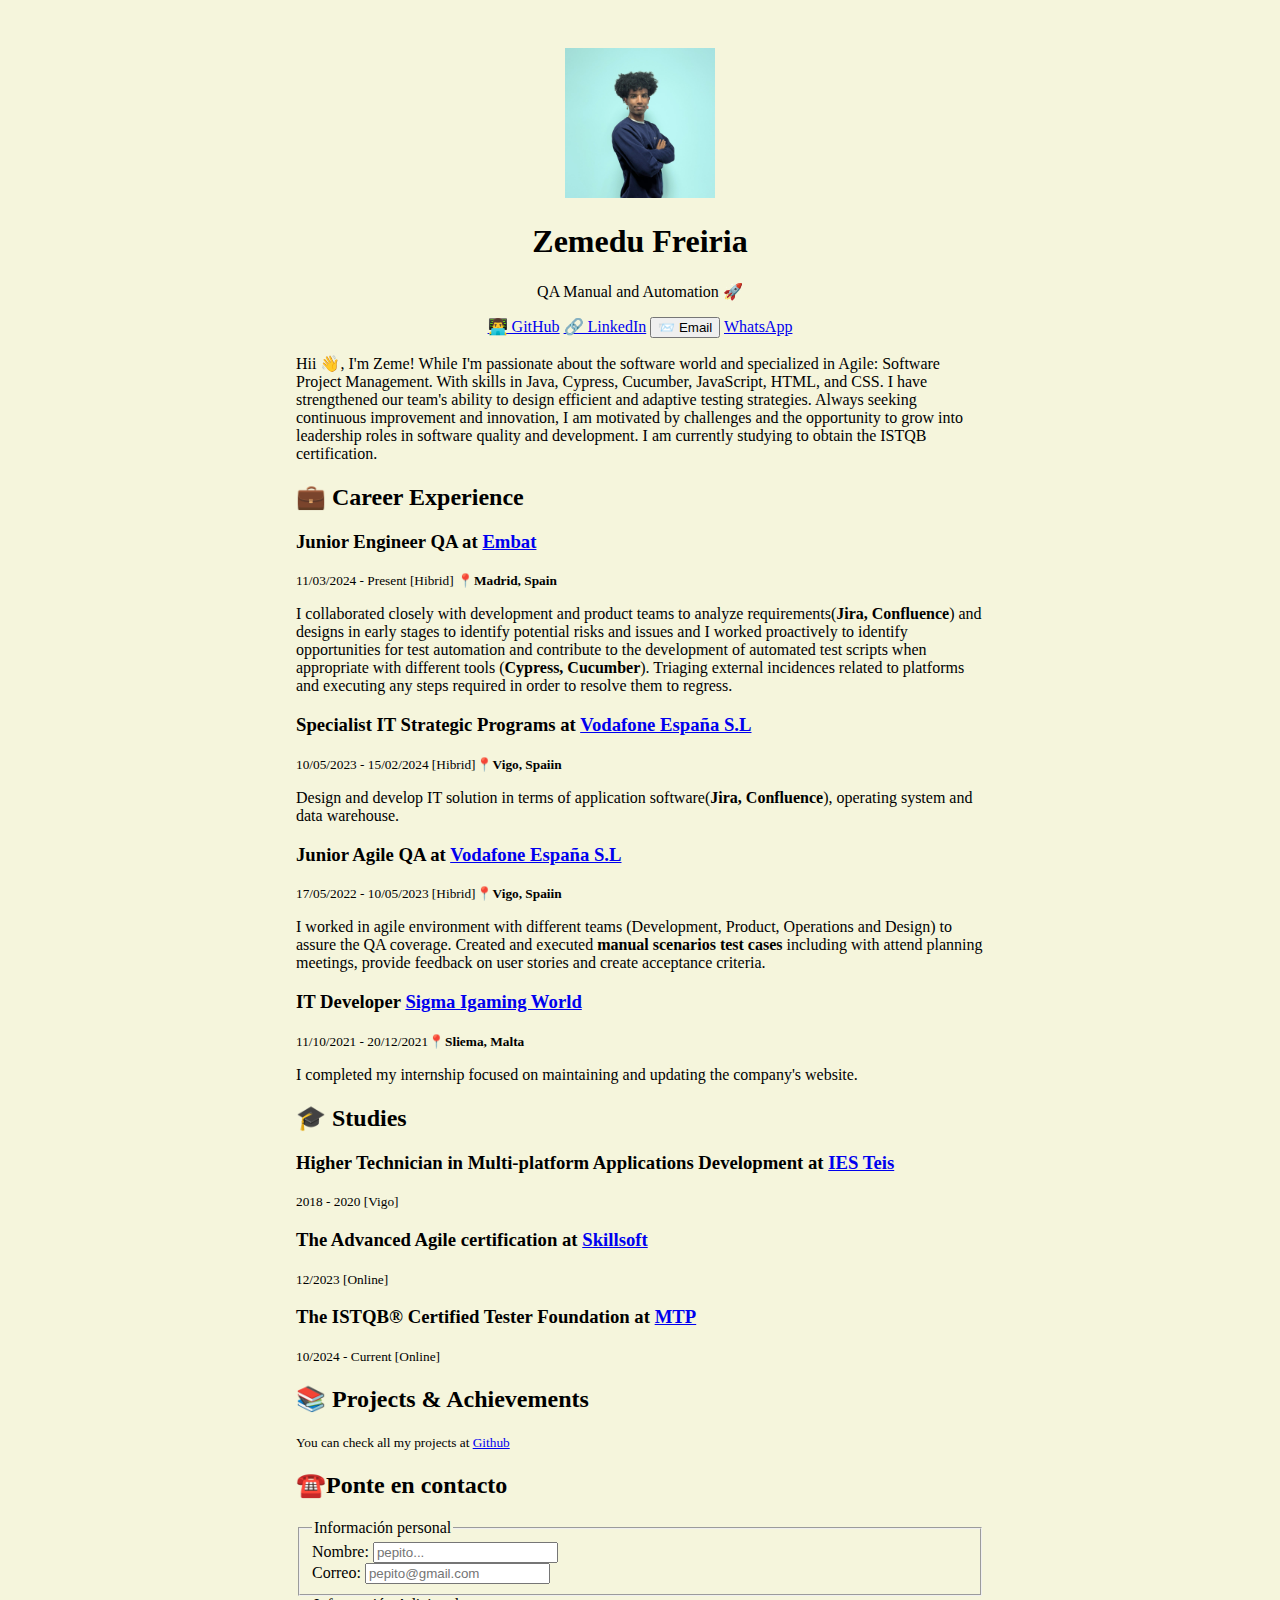
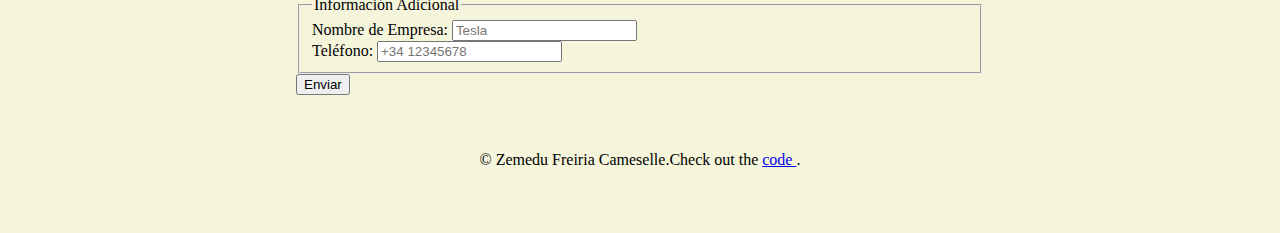
<file: index.html>
<!DOCTYPE html>
<html lang="en">
  <head>
      <meta charset="UTF-8">
      <meta name="viewport" content="width=device-width, initial-scale=1.0">

      <!--Título que va aparecer arribe de la pestaña-->
      <title>Zeme Engieneer QA </title>

      <!-- Descripción de nuestra página-->
      <meta name="Descripción" content="Portafolio de Zemedu que muestra con que estudios, cargos, experiencia laboral que ha obtenido a lo largo de su vida laboral o académica.">
      
      <!--Open graph[como va aparecer mi pantalla resumido en otra redes]-->
      
      <!-- Generador de Favicon con https://favicon.io -->
      <link rel="apple-touch-icon" sizes="180x180" href="image/apple-touch-icon.png">
      <link rel="icon" type="image/png" sizes="32x32" href="image/favicon-32x32.png">
      <link rel="icon" type="image/png" sizes="16x16" href="image/favicon-16x16.png">
      <link rel="manifest" href="imege/site.webmanifest">

      <!--Para cuando se busque en inglés-->
      <link ref="alternative" href="http://zeme.es/en" hreflang="en-GB">
      <link ref="alternative" href="http://zeme.es/es" hreflang="es-ES">

      <!--Indicar cual es nuestra página principal para cuando redirija-->
      <link ref="canonical" href="http://zeme.es/es">
      
      
      <link rel="stylesheet" type="text/css" href="style.css">

  </head>

  <body>

    <header class="cabecera">            
      <img  class="" width="150" height="150" alt="Foto de Zeme de titulo" title="Foto de Zeme" src="/image/foto_e.jpg">
      <h1 class="" > Zemedu Freiria</h1>
      <p class="" > QA Manual and Automation 🚀</p>
      <div>
        <!--El target es para sacar nueva pestaña
            rel es para referencia sin mandar las referencias de datos    -->
        <a href="https://github.com/edgarZemedu" target="_blank" rel="noreferrer">👨‍💻 GitHub</a>
        <a href="https://www.linkedin.com/in/zemedu-freiria-cameselle-2627a9199/" target="_blank" rel="noreferrer"> 🔗 LinkedIn</a>
        <button id="copyEmailBtn" class="text-lg relative"> 📨 Email </button>
        <a href="https://wa.me/34662432796?text=Hola%20Zeme" target="_blank" rel="noreferrer">WhatsApp</a>
        
      </div>                
    </header>
    <!--Intro... -->
    <p class="parrafo">
        Hii 👋, I'm Zeme! While I'm passionate about the software world and specialized in Agile: Software Project
      Management. With skills in Java, Cypress, Cucumber, JavaScript, HTML, and CSS. I
      have strengthened our team's ability to design efficient and adaptive testing
      strategies.
      Always seeking continuous improvement and innovation, I am motivated by
      challenges and the opportunity to grow into leadership roles in software quality
      and development.
      I am currently studying to obtain the ISTQB certification.
    </p>

    <!--Experiencia laboral -->
    <section class="career">
      <h2>💼 Career Experience</h2>
      <article class="embat">
        <header>
          <h3 class="">Junior Engineer QA at <a href="https://app.embat.io/login" target="_blank" class=""> Embat </a></h3>
        </header>
        <div>
          <small>11/03/2024 - Present [Hibrid] <strong>📍Madrid, Spain</strong></small>
          <p>I collaborated closely with development and product teams to analyze
            requirements(<strong>Jira, Confluence</strong>) and designs in early stages to identify potential risks and
            issues and I worked proactively to identify opportunities for test automation and
            contribute to the development of automated test scripts when appropriate
            with different tools (<strong>Cypress, Cucumber</strong>).
            Triaging external incidences related to platforms and executing any steps
            required in order to resolve them to regress.</p>
        </div>
        <footer>
          <!--infomarcion secundaria como añadir el tema de Copyright y se suele añadir un <small/> dentro  -->
        </footer>
      </article>
      <article class="vodafoneStrategic">
        <header>
          <h3 class="">Specialist IT Strategic Programs at <a href="https://oferta.vodafone.es/vodafone-one/" target="_blank" class=""> Vodafone España S.L </a></h3>
        </header>
        <div>
          <small>10/05/2023 - 15/02/2024 [Hibrid]<strong>📍Vigo, Spaiin</strong></small>
          <p>Design and develop  IT solution in terms of application software(<strong>Jira, Confluence</strong>), operating system and data warehouse.</p>
        </div>
        <footer>
        </footer>
      </article>
      <article class="vodafoneQA">
        <header>
          <h3 class="">Junior Agile QA at <a href="https://oferta.vodafone.es/vodafone-one/" target="_blank" class=""> Vodafone España S.L </a></h3>
        </header>
        <div>
          <small>17/05/2022 - 10/05/2023 [Hibrid]<strong>📍Vigo, Spaiin</strong></small>
          <p>I worked in agile environment with different teams (Development, Product,
            Operations and Design) to assure the QA coverage.
            Created and executed <strong>manual scenarios test cases</strong> including with attend
            planning meetings, provide feedback on user stories and create acceptance
            criteria.</p>
        </div>
        <footer>
        </footer>
      </article>  
      <article class="sigma">
        <h3>IT Developer <a href="https://sigma.world/es/" target="_blank" class=""> Sigma Igaming World</a></h3>
        <small>11/10/2021 - 20/12/2021<strong>📍Sliema, Malta</strong></small>
        <p>I completed my internship focused on maintaining and updating the
          company's website.</p>
      </article>   
    </section>

    <!--Estudios -->
    <section class="studies">
      <h2>🎓 Studies</h2>
      <article class="">
        <header>
          <h3 class="">Higher Technician in Multi-platform Applications Development at <a href="https://www.edu.xunta.gal/centros/iesteis/" target="_blank" class="">IES Teis</a></h3>
        </header>
        <div>
          <small>2018 - 2020 [Vigo]</small>
        </div>
      </article>
      <article class="">
        <header>
          <h3 class=""> The Advanced Agile certification at <a href="https://www.skillsoft.com" target="_blank" class="">Skillsoft</a></h3>
        </header>
        <div>
          <small>12/2023 [Online]</small>
        </div>
      </article>
      <article class="">
        <header>
          <h3 class=""> The ISTQB® Certified Tester Foundation at <a href="https://www.mtp.es" target="_blank" class="">MTP</a></h3>
        </header>
        <div>
          <small>10/2024 - Current [Online]</small>
        </div>
      </article>    
    </section>

    <!--Proyectos -->
    <section class="projects">
      <article>
        <header>
          <h2>📚 Projects & Achievements</h2>
          <p>
            <!--Añadir aquí proyectos -->
          </p>
          <footer>
            <small>You can check all my projects at <a href="https://github.com/edgarZemedu">Github</a></small>
          </footer>
        </header>
      </article>
    </section>

    <!--Ponte en contacto -->
    <section class="contacts">   
      <h2>☎️Ponte en contacto</h2>
      <form method="post" action="/">
        <fieldset>
          <legend>Información personal</legend>
          <div>
            <label for="inputName">Nombre: </label>
            <input type="text" id="inputName" name="name" placeholder="pepito...">
          </div>  
          <div>
            <label for="inputEmail">Correo:</label>
            <input type="email" id="inputEmail" name="name" placeholder="pepito@gmail.com">
          </div>        
        </fieldset>
        <fieldset>
          <legend>Información Adicional</legend>           
          <div>
            <label for="inputCompany">Nombre de Empresa: </label>
            <input type="text" id="inputCompany" name="company" placeholder="Tesla">
          </div>  
          <div>
            <label for="inputTel">Teléfono:</label>
            <input type="tel" id="inputTel" name="name" placeholder="+34 12345678">
          </div>        
        </fieldset>
        <input type="submit" value="Enviar">
      </form>
    </section>

    <!--Pie de página -->
    <div class="pie">
      <hr class="pie-linea">
      <div class="pie-pagina-centro">
        <p class="p1">&copy; Zemedu Freiria Cameselle.</p>
        <p class="p2">Check out the <a href="https://github.com/edgarZemedu/Mi-Portafolio"> code </a>.</p>
      </div>      
    </div> 
    <!-- Scripts -->
    <script src="script.js"></script>

  </body>
</html>
</file>
<file: style.css>
.cabecera{
    text-align: center;
    box-sizing: border-box;
    border-width: 0;
    border-style: solid;
}
body{
    background-color: beige;
    /* class="bg-gray-100 text-gray-800"*/    
    padding: 2.5rem;
    max-width: 48rem;
    margin-left: auto;
    margin-right: auto;
    box-sizing: border-box;
    border-width: 0;
    border-style: solid;
}
div.pie{
    text-align: center;   
    margin-top: 2.5rem; 
    box-sizing: border-box;
    border-width: 0;
    border-style: solid;
}
.pie-linea{    
    margin: 0;
    height: 0;
    color: inherit;
    border-top-width: 60px;
    box-sizing: border-box;
    border-width: 0;
    border-style: solid;
    color: #050505;
}
.pie-pagina-centro{    
    justify-content: center;
    flex-wrap: wrap;
    display: flex;
    box-sizing: border-box;
    border-width: 0;
    border-style: solid;
    border-color: #e5e7eb;
}
</file>
